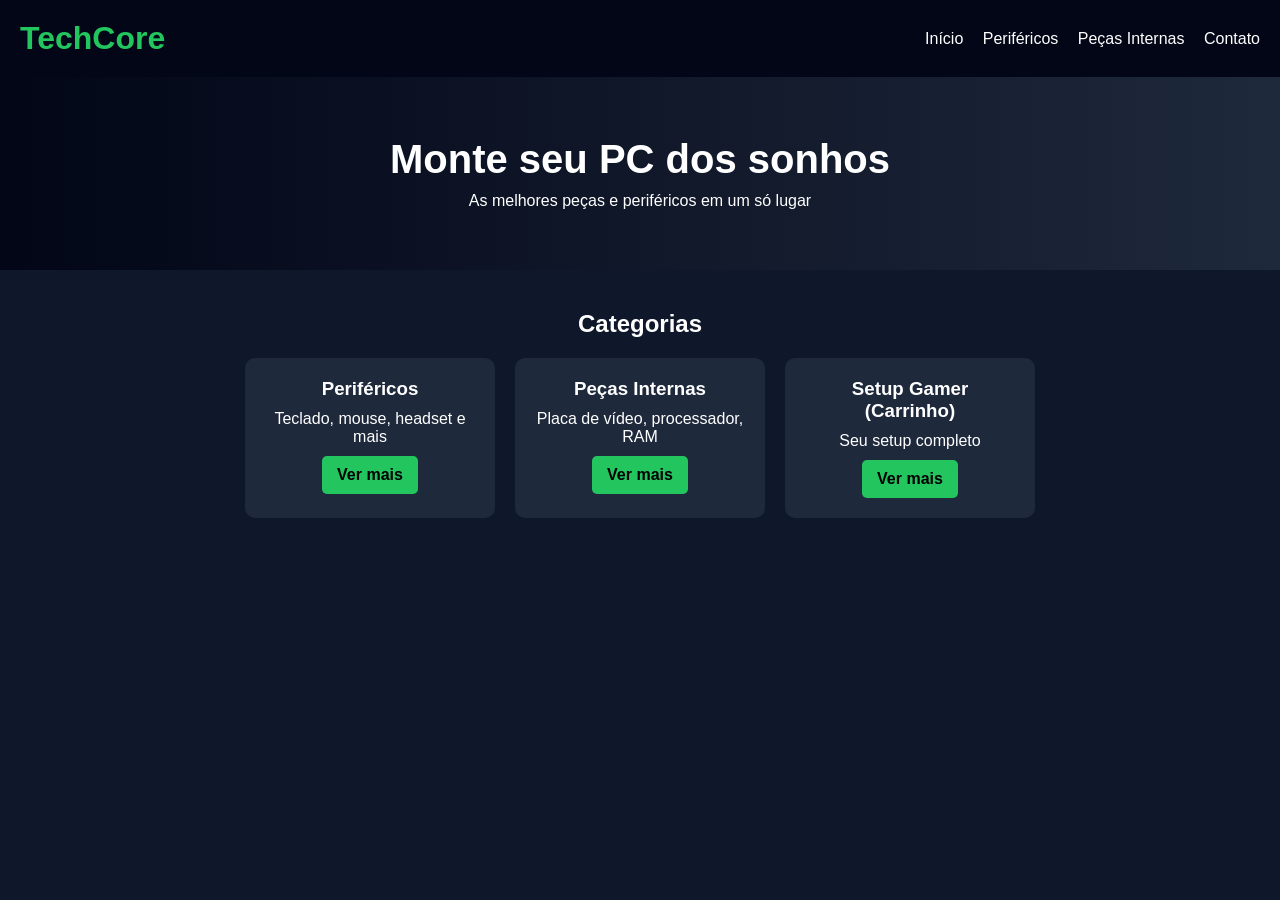
<file: index.html>
<!DOCTYPE html>
<html lang="pt-br">
<head>
    <meta charset="UTF-8">
    <title>TechCore - Loja de Hardware</title>
    <link rel="stylesheet" href="style.css">
</head>
<body>

<header>
    <h1>TechCore</h1>
    <nav>
        <a href="index.html">Início</a>
        <a href="perifericos.html">Periféricos</a>
        <a href="pecas.html">Peças Internas</a>
        <a href="contato.html">Contato</a>
    </nav>
</header>

<section class="banner">
    <h2>Monte seu PC dos sonhos</h2>
    <p>As melhores peças e periféricos em um só lugar</p>
</section>

<section class="categorias">
    <h2>Categorias</h2>

    <div class="cards">
        <div class="card">
            <h3>Periféricos</h3>
            <p>Teclado, mouse, headset e mais</p>
            <a href="perifericos.html" class="btn">Ver mais</a>
        </div>

        <div class="card">
            <h3>Peças Internas</h3>
            <p>Placa de vídeo, processador, RAM</p>
            <a href="pecas.html" class="btn">Ver mais</a>
        </div>

        <div class="card">
            <h3>Setup Gamer
                (Carrinho)
            </h3>
            <p>Seu setup completo</p>
            <a href="carrinho.html" class="btn">Ver mais</a>
        </div>
    </div>
</section>

</body>
</html>
</file>
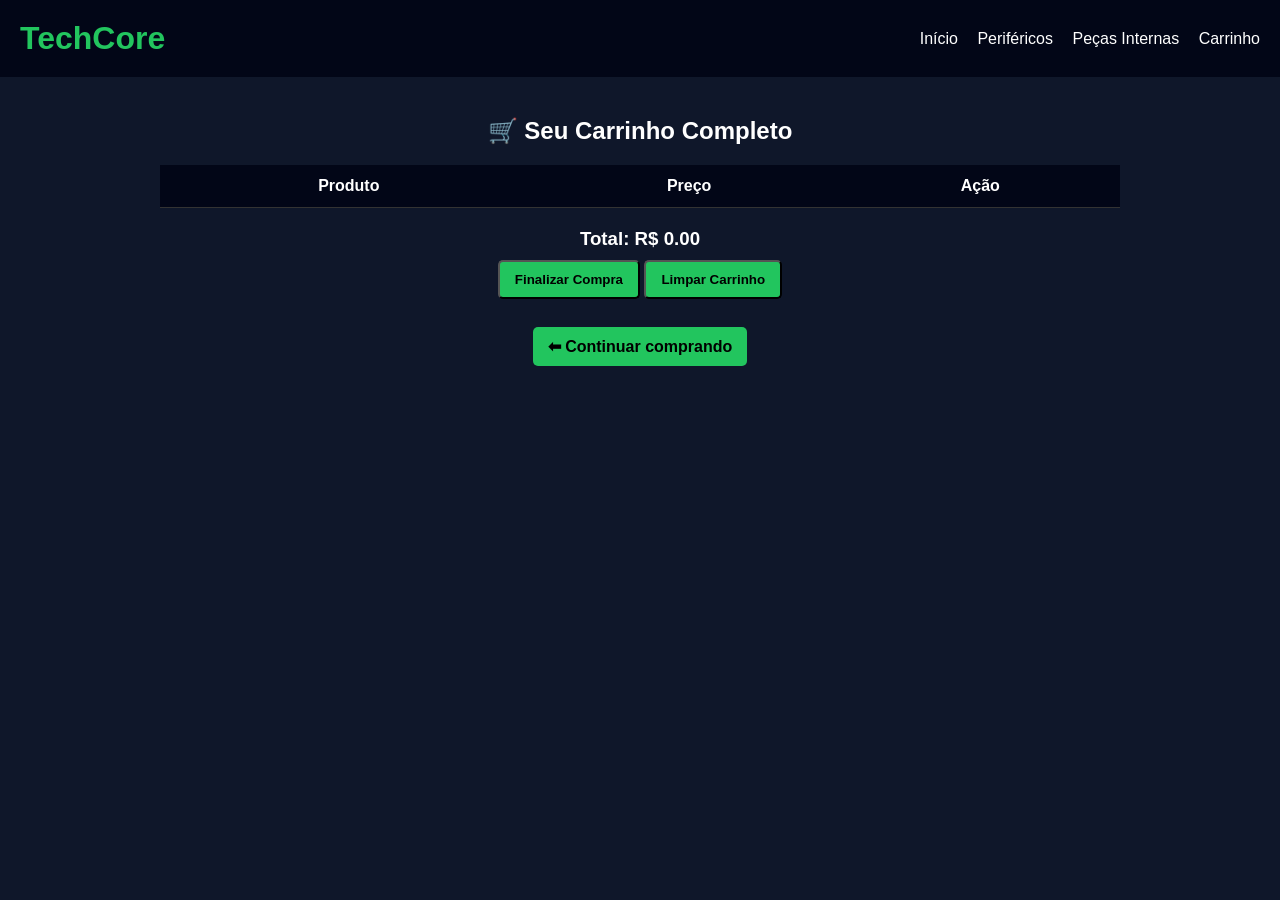
<file: carrinho.html>
<!DOCTYPE html>
<html lang="pt-br">
<head>
    <meta charset="UTF-8">
    <title>Carrinho - TechCore</title>
    <link rel="stylesheet" href="style.css">
</head>
<body>

<header>
    <h1>TechCore</h1>
    <nav>
        <a href="index.html">Início</a>
        <a href="perifericos.html">Periféricos</a>
        <a href="pecas.html">Peças Internas</a>
        <a href="carrinho.html">Carrinho</a>
    </nav>
</header>

<section class="carrinho-completo">
    <h2>🛒 Seu Carrinho Completo</h2>

    <table>
        <thead>
            <tr>
                <th>Produto</th>
                <th>Preço</th>
                <th>Ação</th>
            </tr>
        </thead>
        <tbody id="tabela-carrinho">
        </tbody>
    </table>

    <h3 id="total">Total: R$ 0,00</h3>

    <button class="btn" onclick="finalizarCompra()">Finalizar Compra</button>
    <button class="btn" onclick="limparCarrinho()">Limpar Carrinho</button>

    <br><br>
    <a href="index.html" class="btn">⬅ Continuar comprando</a>
</section>


<script>
let carrinho = JSON.parse(localStorage.getItem("carrinho")) || [];

function atualizarCarrinho() {
    let tabela = document.getElementById("tabela-carrinho");
    let total = document.getElementById("total");

    tabela.innerHTML = "";
    let soma = 0;

    carrinho.forEach((item, index) => {
        soma += item.preco;

        let tr = document.createElement("tr");
        tr.innerHTML = `
            <td>${item.nome}</td>
            <td>R$ ${item.preco.toFixed(2)}</td>
            <td><button onclick="removerItem(${index})">❌</button></td>
        `;
        tabela.appendChild(tr);
    });

    total.innerText = "Total: R$ " + soma.toFixed(2);
}

function removerItem(index) {
    carrinho.splice(index, 1);
    salvarCarrinho();
}

function limparCarrinho() {
    carrinho = [];
    salvarCarrinho();
}

function finalizarCompra() {
    if (carrinho.length === 0) {
        alert("Carrinho vazio!");
        return;
    }

    alert("Compra finalizada com sucesso!");
    carrinho = [];
    salvarCarrinho();
}

function salvarCarrinho() {
    localStorage.setItem("carrinho", JSON.stringify(carrinho));
    atualizarCarrinho();
}

atualizarCarrinho();
</script>

</body>
</html>
</file>
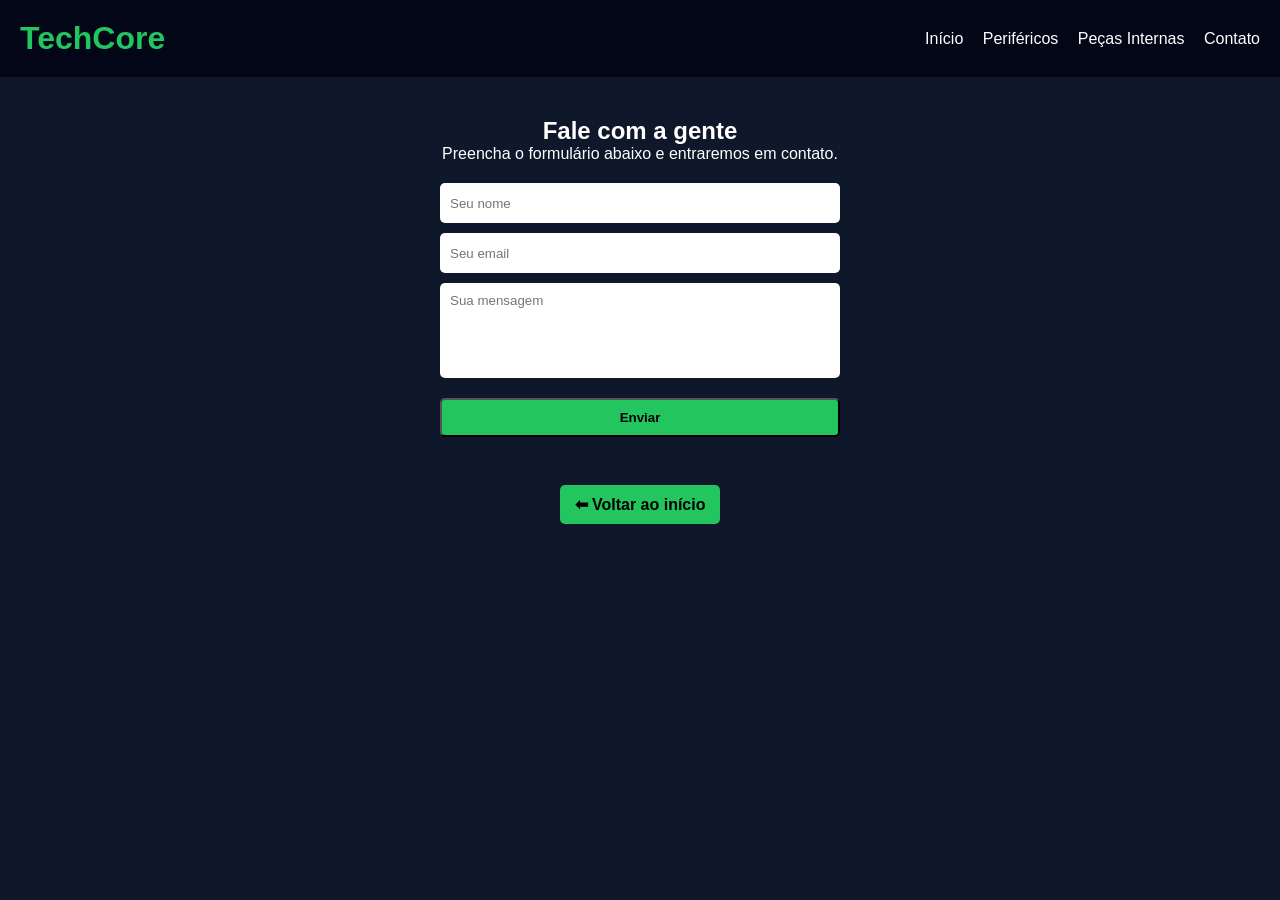
<file: contato.html>
<!DOCTYPE html>
<html lang="pt-br">
<head>
    <meta charset="UTF-8">
    <title>Contato - TechCore</title>
    <link rel="stylesheet" href="style.css">
</head>
<body>

<header>
    <h1>TechCore</h1>
    <nav>
        <a href="index.html">Início</a>
        <a href="perifericos.html">Periféricos</a>
        <a href="pecas.html">Peças Internas</a>
        <a href="contato.html">Contato</a>
    </nav>
</header>

<section class="contato">
    <h2>Fale com a gente</h2>
    <p>Preencha o formulário abaixo e entraremos em contato.</p>

    <form>
        <input type="text" placeholder="Seu nome" required>
        <input type="email" placeholder="Seu email" required>
        <textarea placeholder="Sua mensagem" rows="5" required></textarea>

        <button type="submit" class="btn">Enviar</button>
    </form>

    <br>
    <a href="index.html" class="btn">⬅ Voltar ao início</a>
</section>


</body>
</html>
</file>
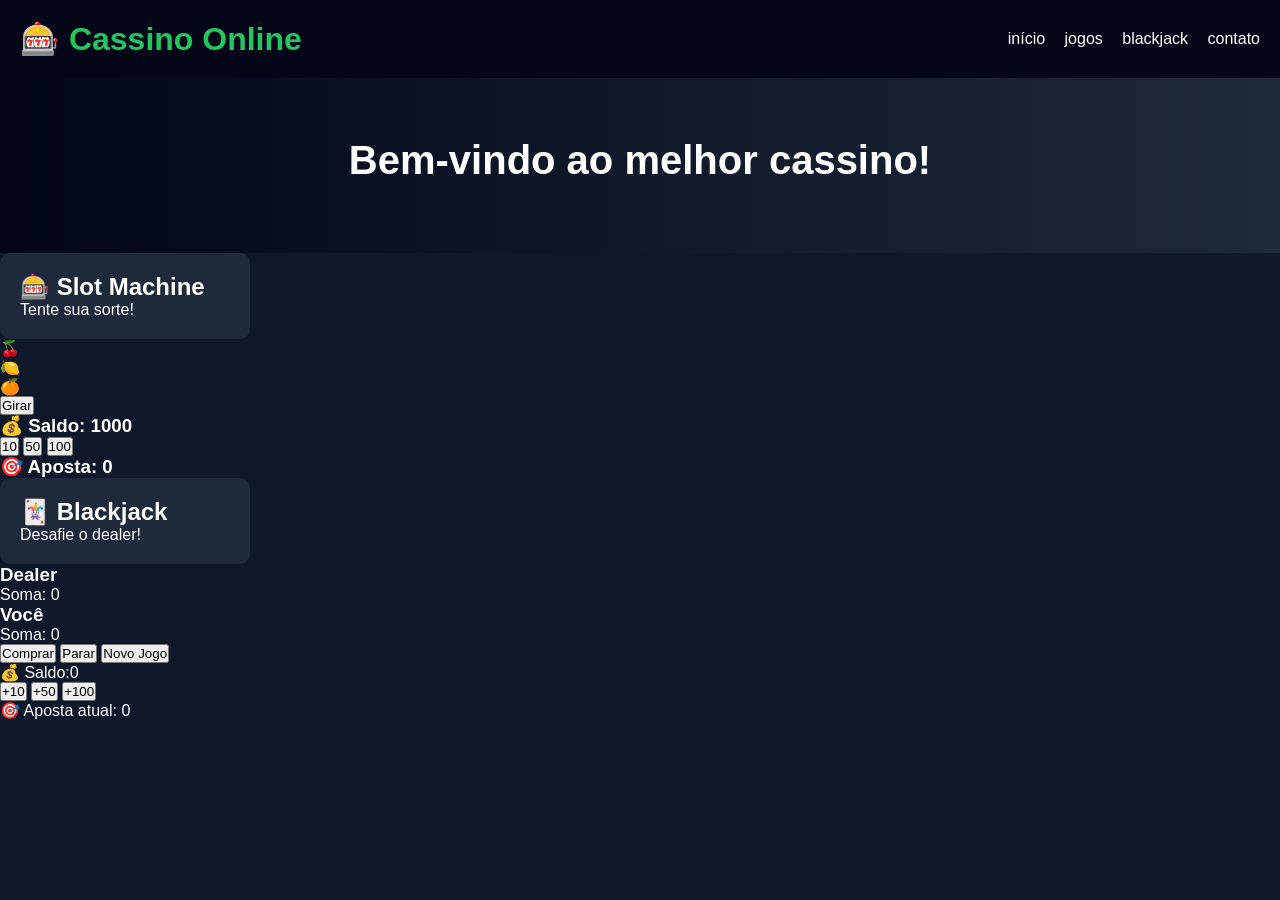
<file: stylesheet.html>
<!DOCTYPE html>
<html lang="pt-br">
<head>
    <meta charset="UTF-8">
    <title>Cassino Online</title>
    <link rel="stylesheet" href="style.css">
</head>
<body>

<header>
    <h1>🎰 Cassino Online</h1>
    <nav>
        <a href="#">início</a>
        <a href="#">jogos</a>
        <a href="#">blackjack</a>
        <a href="#">contato</a>
    </nav>
</header>

<section class="banner">
    <h2>Bem-vindo ao melhor cassino!</h2>
</section>

<section class="slot">

    <div class="card">
        <h1>🎰 Slot Machine</h1>
        <p>Tente sua sorte!</p>
    </div>

    <div class="mesa">
        <div class="area">
            <div class="maquina">
                <div class="rolo" id="r1">🍒</div>
                <div class="rolo" id="r2">🍋</div>
                <div class="rolo" id="r3">🍊</div>
            </div>
        </div>
    </div>

    <div class="botoes">
        <button onclick="girar()">Girar</button>
    </div>

    <h4 id="resultado"></h4>
    <div class="apostas">

    <h3>💰 Saldo: <span id="saldo">1000</span></h3>

    <div class="fichas">
        <button onclick="apostarSlot(10)" class="ficha ficha-10">10</button>
        <button onclick="apostarSlot(50)" class="ficha ficha-50">50</button>
        <button onclick="apostarSlot(100)" class="ficha ficha-100">100</button>
    </div>

    <h3>🎯 Aposta: <span id="apostarSlot">0</span></h3>

</div>

</section>


<section class="blackjack">
 <div class="card">
        <h1>🃏 Blackjack</h1>
        <p>Desafie o dealer!</p>
 </div>
</section>

<section class="blackjack">

    <div class="mesa">
        <div class="area dealer">
            <h3>Dealer</h3>
            <div id="dealer-cartas" class="cartas"></div>
            <p>Soma: <span id="dealer-soma">0</span></p>
        </div>

        <div class="area player">
            <h3>Você</h3>
            <div id="player-cartas" class="cartas"></div>
            <p>Soma: <span id="player-soma">0</span></p>
        </div>
    </div>

    <div class="botoes">
        <button onclick="comprar()">Comprar</button>
        <button onclick="parar()">Parar</button>
        <button onclick="iniciarJogo()">Novo Jogo</button>
    </div>

    <h4 id="resultadoBJ"></h4>
</section>
<div class="apostas">
    <p>💰 Saldo:<span id="apostaBJ">0</span></p>

    <div class="fichas">
        <button onclick="apostarBJ(10)">+10</button>
        <button onclick="apostarBJ(10)">+50</button>
        <button onclick="apostarBJ(100)">+100</button>
    </div>

    <p>🎯 Aposta atual: <span id="apostaBJ">0</span></p>
</div>

<script src="script.js"></script>


</body>
</html>
</file>
<file: style.css>
* {
    margin: 0;
    padding: 0;
    box-sizing: border-box;
    font-family: Arial, sans-serif;
}

body {
    background-color: #0f172a;
    color: white;
}

/* HEADER */
header {
    background-color: #020617;
    padding: 20px;
    display: flex;
    justify-content: space-between;
    align-items: center;
}

header h1 {
    color: #22c55e;
}

nav a {
    color: white;
    margin-left: 15px;
    text-decoration: none;
    transition: 0.3s;
}

nav a:hover {
    color: #22c55e;
}

/* BANNER */
.banner {
    text-align: center;
    padding: 60px 20px;
    background: linear-gradient(to right, #020617, #1e293b);
}

.banner h2 {
    font-size: 2.5em;
    margin-bottom: 10px;
}

/* CATEGORIAS */
.categorias {
    padding: 40px 20px;
    text-align: center;
}

.cards {
    display: flex;
    justify-content: center;
    gap: 20px;
    margin-top: 20px;
    flex-wrap: wrap;
}

.card {
    background-color: #1e293b;
    padding: 20px;
    border-radius: 10px;
    width: 250px;
    transition: 0.3s;
}

.card:hover {
    transform: scale(1.05);
}

.card h3 {
    margin-bottom: 10px;
}

/* BOTÃO */
.btn {
    display: inline-block;
    margin-top: 10px;
    padding: 10px 15px;
    background-color: #22c55e;
    color: black;
    text-decoration: none;
    border-radius: 5px;
    font-weight: bold;
    transition: 0.3s;
}

.btn:hover {
    background-color: #16a34a;
}

/* FOOTER */
footer {
    text-align: center;
    padding: 20px;
    background-color: #020617;
    margin-top: 30px;
}
/* CONTATO */
.contato {
    padding: 40px 20px;
    text-align: center;
}

.contato form {
    max-width: 400px;
    margin: 20px auto;
    display: flex;
    flex-direction: column;
    gap: 10px;
}

.contato input,
.contato textarea {
    padding: 10px;
    border: none;
    border-radius: 5px;
    outline: none;
}

.contato input {
    height: 40px;
}

.contato textarea {
    resize: none;
}

/* PRODUTOS */
.produtos {
    padding: 40px 20px;
    text-align: center;
}

.grid-produtos {
    display: flex;
    justify-content: center;
    flex-wrap: wrap;
    gap: 20px;
    margin-top: 20px;
}

.produto {
    background-color: #1e293b;
    padding: 15px;
    border-radius: 10px;
    width: 220px;
    transition: 0.3s;
}

.produto:hover {
    transform: scale(1.05);
}

.produto img {
    width: 100%;
    border-radius: 10px;
}

.produto h3 {
    margin: 10px 0;
}

.preco {
    color: #22c55e;
    font-weight: bold;
    margin-bottom: 10px;
}


/* CARRINHO */
.carrinho {
    padding: 40px 20px;
    text-align: center;
    background-color: #020617;
}

.carrinho ul {
    list-style: none;
    margin: 20px 0;
}

.carrinho li {
    margin: 10px 0;
    background-color: #1e293b;
    padding: 10px;
    border-radius: 5px;
}

.carrinho button {
    margin-left: 10px;
    background: red;
    color: white;
    border: none;
    padding: 5px;
    cursor: pointer;
}

/* CARRINHO COMPLETO */
.carrinho-completo {
    padding: 40px;
    text-align: center;
}

table {
    width: 80%;
    margin: 20px auto;
    border-collapse: collapse;
    background-color: #1e293b;
}

th, td {
    padding: 12px;
    border-bottom: 1px solid #333;
}

th {
    background-color: #020617;
}

td button {
    background: red;
    color: white;
    border: none;
    padding: 5px;
    cursor: pointer;
}
</file>
